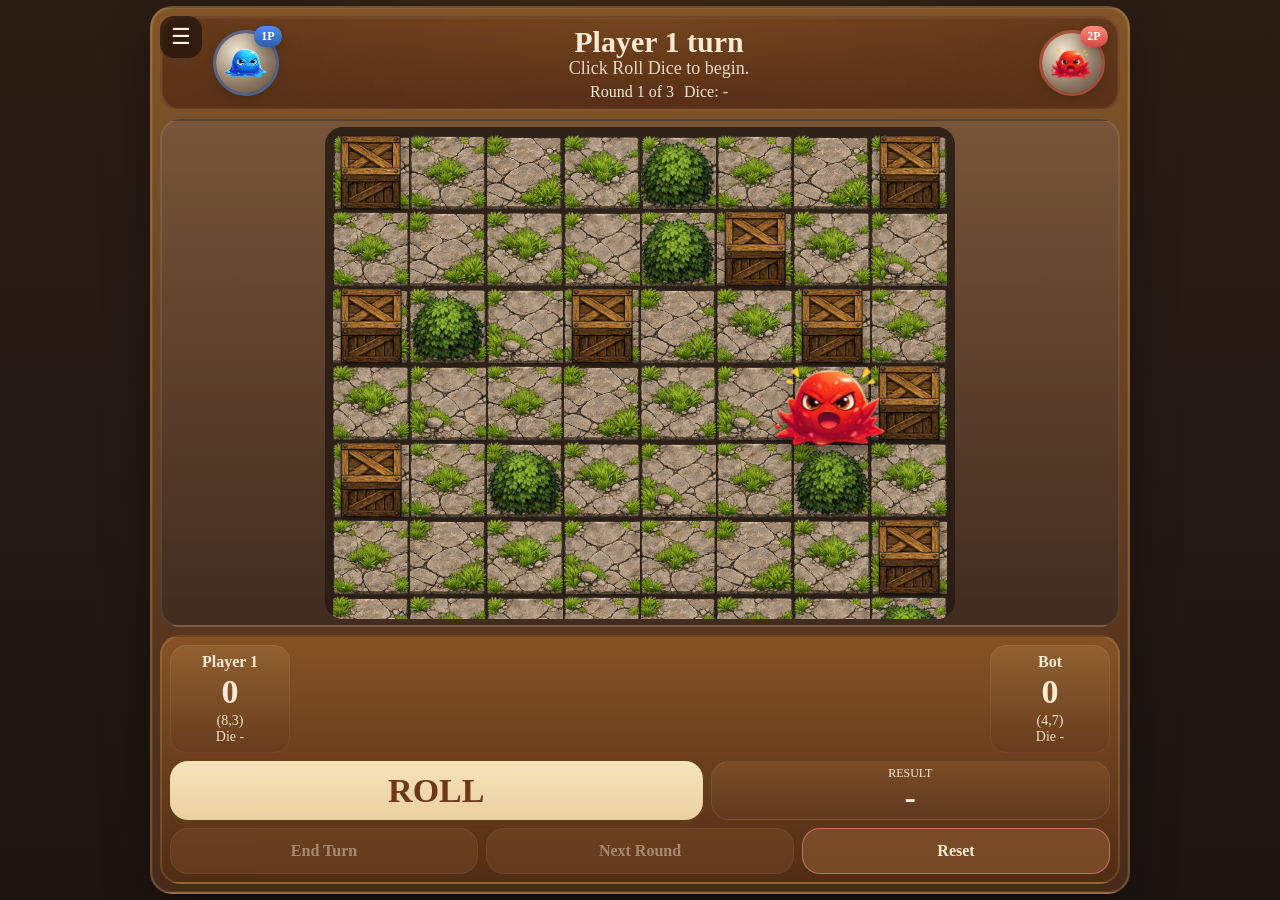
<file: index.html>
<!DOCTYPE html>
<html lang="en">
<head>
  <meta charset="UTF-8" />
  <meta name="viewport" content="width=device-width, initial-scale=1.0" />
  <title>Dice Corner Duel</title>
  <link rel="stylesheet" href="style.css" />
</head>
<body>
  <div class="app-shell">
    <div class="game-frame">
      <button class="menu-fab" aria-label="Menu">☰</button>

      <header class="top-panel">
        <div class="avatar-side">
          <div class="avatar-ring blue">
            <div class="avatar-badge">1P</div>
            <div class="avatar-image" style="background-image:url('assets/blue-removebg-preview.png')"></div>
          </div>
        </div>

        <div class="center-status">
          <div id="turnText" class="turn-text">Player 1 turn</div>
          <div id="phaseText" class="phase-text">Click Roll Dice to begin.</div>
          <div class="meta-line">
            <span id="roundText">Round 1 of 3</span>
            <span id="diceText">Dice: -</span>
          </div>
        </div>

        <div class="avatar-side">
          <div class="avatar-ring red">
            <div class="avatar-badge red-badge">2P</div>
            <div class="avatar-image" style="background-image:url('assets/red-removebg-preview.png')"></div>
          </div>
        </div>
      </header>

      <section class="board-shell">
        <div id="board" class="board"></div>
      </section>

      <section class="bottom-panel">
        <div class="score-strip">
          <div class="score-card">
            <div class="score-title">Player 1</div>
            <div id="p1Score" class="score-value">0</div>
            <div id="p1Pos" class="score-meta">(1,1)</div>
            <div id="p1Dice" class="score-meta">Die -</div>
          </div>

          <div class="score-card score-card-right">
            <div class="score-title">Bot</div>
            <div id="p2Score" class="score-value">0</div>
            <div id="p2Pos" class="score-meta">(8,8)</div>
            <div id="p2Dice" class="score-meta">Die -</div>
          </div>
        </div>

        <div class="controls">
          <button id="rollBtn" class="btn btn-roll">ROLL</button>
          <div class="result-card">
            <div class="result-label">RESULT</div>
            <div id="resultValue" class="result-value">-</div>
          </div>
        </div>

        <div class="controls controls-bottom">
          <button id="endTurnBtn" class="btn btn-secondary">End Turn</button>
          <button id="newRoundBtn" class="btn btn-secondary">Next Round</button>
          <button id="resetMatchBtn" class="btn btn-secondary danger">Reset</button>
        </div>
      </section>
    </div>
  </div>

  <div id="resultPopup" class="popup-backdrop hidden">
    <div class="popup-card">
      <div id="resultPopupText" class="popup-title">YOU WIN</div>
      <div id="resultPopupSubtext" class="popup-subtitle">Tap Next Round to continue.</div>
      <button id="resultNextBtn" class="btn btn-roll popup-btn">Next Round</button>
    </div>
  </div>

  <script src="game.js"></script>
</body>
</html>
</file>
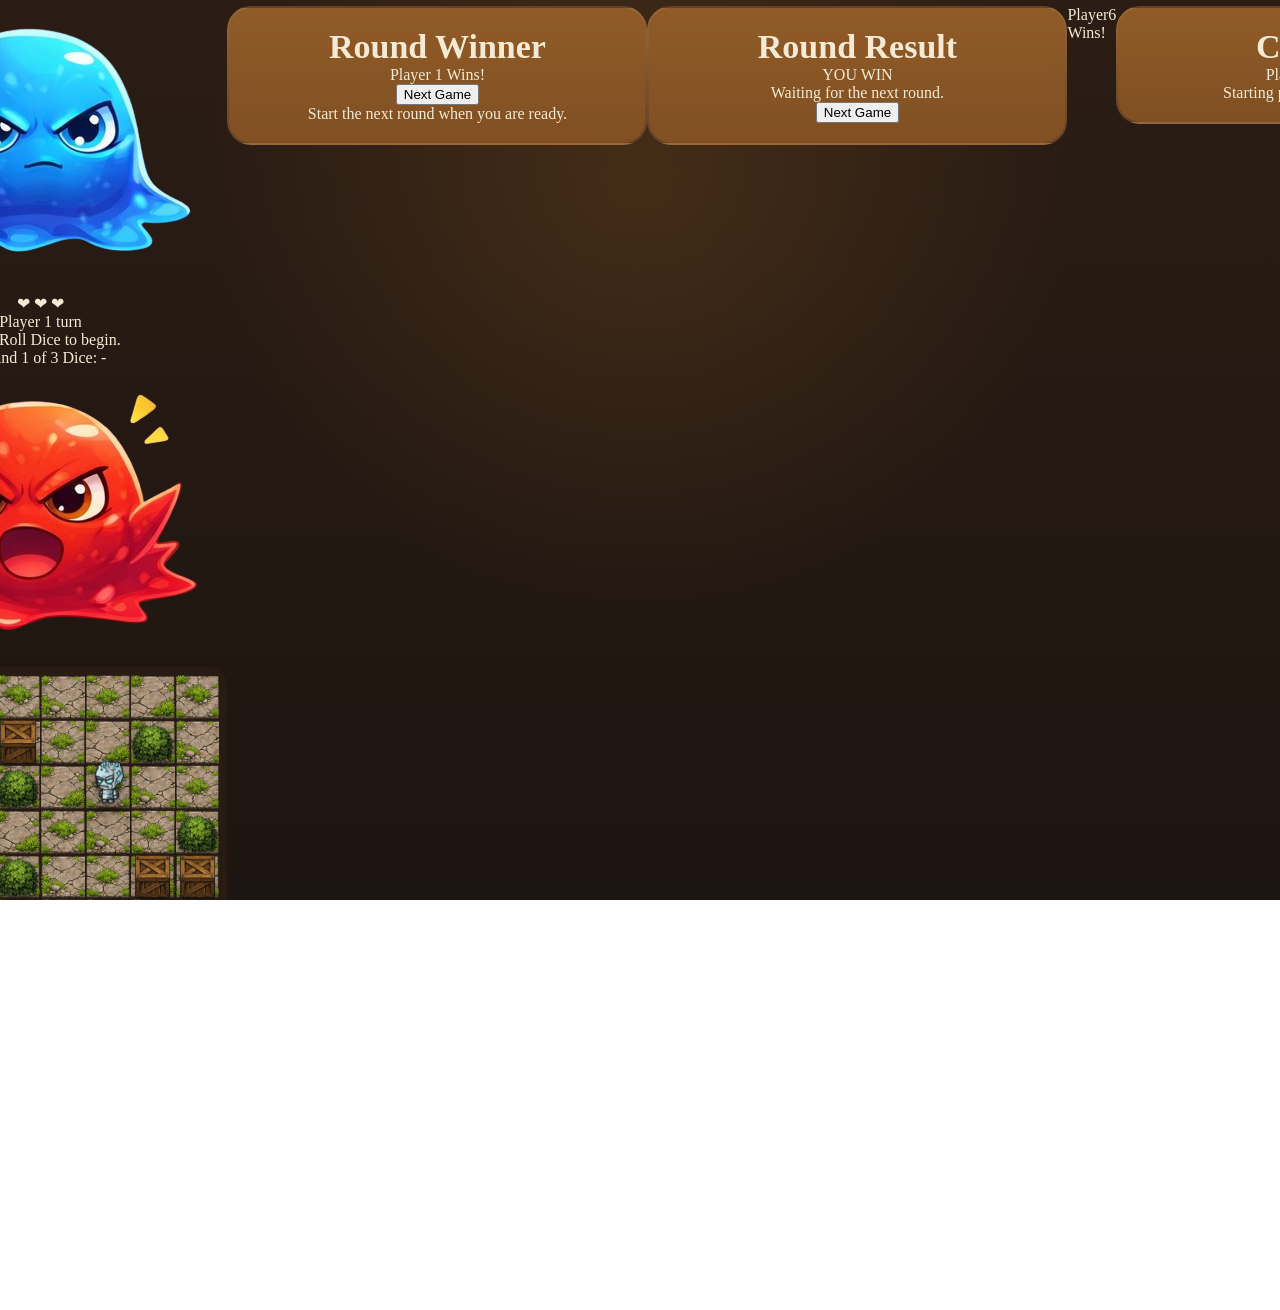
<file: mobile_index.html>
<!DOCTYPE html>
<html lang="en">
<head>
  <meta charset="UTF-8" />
  <meta name="viewport" content="width=device-width, initial-scale=1.0, viewport-fit=cover" />
  <title>Dice Corner Duel</title>
  <link rel="stylesheet" href="./style.css" />
</head>
<body>
  <button id="menuToggle" class="menu-toggle floating-menu" aria-label="Open menu">☰</button>

  <div id="drawerOverlay" class="drawer-overlay"></div>

  <aside id="sideDrawer" class="side-drawer">
    <div class="drawer-header">
      <div class="drawer-title">Game Menu</div>
      <button id="closeDrawer" class="drawer-close">✕</button>
    </div>

    <div class="drawer-section">
      <div class="section-title">Rules</div>
      <div class="help">
        Rules in this prototype:<br>
        • You are Player 1. Player 2 is controlled by the bot.<br>
        • Move 1 tile per click until your rolled moves run out.<br>
        • No diagonal movement.<br>
        • You cannot move onto the other player’s tile or wall tiles.<br>
        • A player is trapped if they have no legal adjacent tile to move to on their turn.<br>
        • If you end your turn orthogonally adjacent to the opponent, you win the round.<br>
        • First to 2 round wins takes the match.<br>
        • You can also move using Arrow Keys.
      </div>
    </div>

    <div class="drawer-section">
      <div class="section-title">Action Log</div>
      <div id="log" class="log"></div>
    </div>

    <div class="drawer-section compact-room">
      <div class="section-title">Room</div>
      <div id="roomStatusText" class="status-chip">Room: -</div>
    </div>
  </aside>

  <div class="mobile-shell">
    <div class="phone-frame">
      <div class="phone-notch"></div>

      <main class="game-screen">
        <header class="top-bar wood-panel">
          <div class="portrait-side left-side">
            <div class="portrait-frame blue-ring">
              <img src="./assets/blue-removebg-preview.png" alt="Player 1 portrait" class="portrait-image" onerror="this.style.display='none'">
            </div>
            <div class="badge badge-blue">1P</div>
          </div>

          <div class="center-status">
            <div class="heart-row" aria-hidden="true">
              <span class="heart">❤</span>
              <span class="heart">❤</span>
              <span class="heart">❤</span>
            </div>
            <div id="turnText" class="turn-main">Player 1 turn</div>
            <div id="phaseText" class="phase-sub">Click Roll Dice to begin.</div>
            <div class="meta-row">
              <span id="roundText">Round 1 of 3</span>
              <span id="diceText">Dice: -</span>
            </div>
          </div>

          <div class="portrait-side right-side">
            <div class="portrait-frame red-ring">
              <img src="./assets/red-removebg-preview.png" alt="Player 2 portrait" class="portrait-image" onerror="this.style.display='none'">
            </div>
            <div class="badge badge-red">2P</div>
          </div>
        </header>

        <section class="arena-shell">
          <div class="arena-frame">
            <div id="board" class="board"></div>
          </div>

          <div class="side-stats left-stats wood-mini">
            <div class="stat-label" id="p1Name">Player 1</div>
            <div class="stat-value" id="p1Score">0</div>
            <div class="stat-sub" id="p1Pos">(1,1)</div>
            <div class="stat-dice">Die <span id="p1Dice">-</span></div>
          </div>

          <div class="side-stats right-stats wood-mini">
            <div class="stat-label" id="p2Name">Bot</div>
            <div class="stat-value" id="p2Score">0</div>
            <div class="stat-sub" id="p2Pos">(8,8)</div>
            <div class="stat-dice">Die <span id="p2Dice">-</span></div>
          </div>
        </section>

        <footer class="bottom-panel wood-panel">
          <div class="roll-section">
            <button id="rollBtn" class="roll-button">ROLL</button>
            <div class="dice-readout">
              <div class="mini-die" aria-hidden="true">⚀</div>
              <div class="dice-number-wrap">
                <div class="dice-number-label">Result</div>
                <div class="dice-number" id="mobileDiceValue">-</div>
              </div>
            </div>
          </div>

          <div class="bottom-actions-inline">
            <button id="endTurnBtn" class="secondary action-small" disabled>End Turn</button>
            <button id="newRoundBtn" class="ghost action-small" disabled>Next Round</button>
            <button id="resetMatchBtn" class="ghost action-small danger-outline">Reset</button>
          </div>
        </footer>
      </main>
    </div>
  </div>

  <div id="winnerPopup" class="popup-overlay">
    <div class="popup-card">
      <div class="popup-title">Round Winner</div>
      <div id="winnerPopupText" class="popup-value">Player 1 Wins!</div>
      <div class="popup-actions">
        <button id="nextRoundPopupBtn" class="secondary">Next Game</button>
      </div>
      <div class="popup-subtext">Start the next round when you are ready.</div>
    </div>
  </div>

  <div id="resultPopup" class="popup-overlay">
    <div class="popup-card">
      <div class="popup-title">Round Result</div>
      <div id="resultPopupText" class="popup-value">YOU WIN</div>
      <div id="resultPopupSubtext" class="popup-subtext">Waiting for the next round.</div>
      <div class="popup-actions">
        <button id="resultNextBtn" class="secondary">Next Game</button>
      </div>
    </div>
  </div>

  <div id="winBubble">Player Wins!</div>
  <div id="dicePopBubble">6</div>

  <div id="coinTossPopup" class="popup-overlay">
    <div class="popup-card">
      <div class="popup-title">Coin Toss</div>
      <div id="coinTossText" class="popup-value">Player 1 goes first!</div>
      <div class="popup-subtext">Starting player has been chosen.</div>
    </div>
  </div>

  <script type="module" src="./game.js"></script>
  <script>
    const syncMobileDice = () => {
      const diceText = document.getElementById('diceText');
      const mobileDiceValue = document.getElementById('mobileDiceValue');
      if (!diceText || !mobileDiceValue) return;
      const match = diceText.textContent.match(/Dice:\s*([^|]+)/i);
      mobileDiceValue.textContent = match ? match[1].trim() : '-';
    };

    const obs = new MutationObserver(syncMobileDice);
    window.addEventListener('DOMContentLoaded', () => {
      const diceText = document.getElementById('diceText');
      if (diceText) obs.observe(diceText, { childList: true, characterData: true, subtree: true });
      syncMobileDice();
    });
  </script>
</body>
</html>
</file>
<file: style.css>
* { box-sizing: border-box; }

html, body {
  margin: 0;
  height: 100%;
  overflow: hidden;
  background:
    radial-gradient(circle at 50% 20%, rgba(140, 90, 35, 0.28), transparent 45%),
    linear-gradient(180deg, #2b1d14 0%, #1d1511 100%);
  color: #f6ead4;
  font-family: Georgia, "Times New Roman", serif;
}

body {
  display: flex;
  justify-content: center;
  align-items: stretch;
  padding: 6px;
}

.app-shell {
  width: min(100%, 980px);
  height: calc(100dvh - 12px);
}

.game-frame {
  position: relative;
  height: 100%;
  display: grid;
  grid-template-rows: auto minmax(0, 1fr) auto;
  gap: 8px;
  background: linear-gradient(180deg, rgba(136, 90, 42, 0.92), rgba(74, 44, 26, 0.94));
  border: 2px solid rgba(232, 184, 122, 0.25);
  border-radius: 22px;
  box-shadow: 0 18px 45px rgba(0, 0, 0, 0.35), inset 0 0 0 1px rgba(255, 255, 255, 0.06);
  overflow: hidden;
  padding: 8px;
}

.menu-fab {
  position: absolute;
  left: 8px;
  top: 8px;
  width: 42px;
  height: 42px;
  border-radius: 14px;
  border: none;
  background: rgba(25, 14, 9, 0.66);
  color: #fff3df;
  font-size: 22px;
  z-index: 10;
}

.top-panel {
  min-height: 88px;
  background:
    radial-gradient(circle at 50% 50%, rgba(79, 39, 17, 0.4), rgba(89, 49, 23, 0.82)),
    linear-gradient(180deg, rgba(145, 92, 40, 0.92), rgba(88, 49, 24, 0.95));
  border-radius: 20px;
  border: 2px solid rgba(230, 179, 118, 0.18);
  display: grid;
  grid-template-columns: 72px 1fr 72px;
  align-items: center;
  padding: 8px 10px 8px 48px;
  gap: 8px;
  box-shadow: inset 0 0 0 1px rgba(255, 255, 255, 0.05);
}

.avatar-side {
  display: flex;
  justify-content: center;
  align-items: center;
}

.avatar-ring {
  width: 60px;
  height: 60px;
  border-radius: 50%;
  position: relative;
  display: grid;
  place-items: center;
  background: radial-gradient(circle at 35% 30%, #f2e6d0, #8f7b66 58%, #564537 100%);
  box-shadow: 0 4px 12px rgba(0, 0, 0, 0.24);
}

.avatar-ring.blue { outline: 3px solid rgba(85, 142, 233, 0.55); }
.avatar-ring.red { outline: 3px solid rgba(230, 102, 88, 0.55); }

.avatar-badge {
  position: absolute;
  top: -7px;
  right: -6px;
  min-width: 28px;
  padding: 3px 6px;
  border-radius: 12px;
  font-size: 12px;
  font-weight: 700;
  text-align: center;
  background: linear-gradient(180deg, #4d8ef0, #2d5ca8);
  color: white;
  box-shadow: 0 4px 10px rgba(0, 0, 0, 0.24);
  z-index: 2;
}

.red-badge { background: linear-gradient(180deg, #ff8a7d, #d14a42); }

.avatar-image {
  width: 46px;
  height: 46px;
  background-position: center;
  background-repeat: no-repeat;
  background-size: contain;
}

.center-status {
  text-align: center;
  padding: 0 4px;
}

.turn-text {
  font-size: clamp(20px, 3vw, 30px);
  font-weight: 700;
  line-height: 1.05;
}

.phase-text {
  font-size: clamp(12px, 1.8vw, 18px);
  color: #efe2c8;
  opacity: 0.95;
}

.meta-line {
  display: flex;
  justify-content: center;
  gap: 10px;
  margin-top: 4px;
  font-size: clamp(11px, 1.7vw, 16px);
}

.board-shell {
  min-height: 0;
  padding: 6px;
  border-radius: 20px;
  background: linear-gradient(180deg, rgba(120, 86, 61, 0.8), rgba(62, 43, 31, 0.9));
  border: 2px solid rgba(255, 255, 255, 0.08);
  display: flex;
  align-items: center;
  justify-content: center;
  overflow: hidden;
}

.board {
  width: min(100%, calc((100dvh - 270px) * 1));
  max-height: 100%;
  aspect-ratio: 1 / 1;
  display: grid;
  grid-template-columns: repeat(8, 1fr);
  grid-template-rows: repeat(8, 1fr);
  gap: 1px;
  background: rgba(40, 28, 20, 0.88);
  border-radius: 18px;
  padding: 8px;
  overflow: hidden;
  position: relative;
}

.cell {
  position: relative;
  width: 100%;
  aspect-ratio: 1 / 1;
  border: none;
  margin: 0;
  padding: 0;
  overflow: visible;
  background: transparent;
}

.layer {
  position: absolute;
  inset: 0;
  background-position: center;
  background-size: cover;
  background-repeat: no-repeat;
}

.layer.ground { z-index: 1; }

.layer.block {
  z-index: 4;
  pointer-events: none;
  inset: 0;
}

.layer.block.bush {
  position: absolute;

  left: 50%;
  bottom: 0;
  top: auto;

  width: 100%;
  height: 100%;

  transform: translateX(-50%);

  background-position: bottom center;
  background-size: contain;
  background-repeat: no-repeat;

  filter: drop-shadow(0 2px 3px rgba(0,0,0,0.22));
}

.layer.block.crate {
  position: absolute;

  left: 50%;
  bottom: 0;
  top: auto;

  width: 100%;
  height: 100%;

  transform: translateX(-50%);

  background-position: bottom center;
  background-size: contain;
  background-repeat: no-repeat;

  filter: drop-shadow(0 2px 3px rgba(0,0,0,0.25));
}

.layer.block.crate.crate-single {
  --block-scale: 1;
  --block-y: 0px;
}
.layer.block.crate.crate-top {
  --block-scale: 1;
  --block-y: 0px;
}
.layer.block.crate.crate-middle {
  --block-scale: 1;
  --block-y: 0px;
}
.layer.block.crate.crate-bottom {
  --block-scale: 1;
  --block-y: 0px;
}



.layer.fx.valid {
  z-index: 2;
  box-shadow: inset 0 0 0 2px rgba(254, 241, 169, 0.95);
}

.layer.fx.selected {
  z-index: 4;
  box-shadow: inset 0 0 0 3px rgba(112, 182, 255, 0.98);
}

.layer.fx.path {
  z-index: 2;
  background: radial-gradient(
    circle at center,
    rgba(120, 206, 255, 0.55) 0 28%,
    rgba(120, 206, 255, 0.18) 29%,
    rgba(120, 206, 255, 0) 60%
  );
}

.layer.actor {
  z-index: 5;
  background-size: contain;
  background-repeat: no-repeat;
  background-position: center bottom;
  transform: scale(1.65) translateY(8%);
  transform-origin: center bottom;
  will-change: transform, filter;
  filter: drop-shadow(0 4px 3px rgba(0, 0, 0, 0.30))
          drop-shadow(0 10px 10px rgba(0, 0, 0, 0.18));
  pointer-events: none;
}

.layer.actor::after {
  content: "";
  position: absolute;
  left: 20%;
  right: 20%;
  bottom: 2%;
  height: 12%;
  border-radius: 50%;
  background: radial-gradient(ellipse at center, rgba(0, 0, 0, 0.22), rgba(0, 0, 0, 0));
  z-index: -1;
}

.bottom-panel {
  border-radius: 20px;
  background: linear-gradient(180deg, rgba(135, 84, 37, 0.95), rgba(81, 45, 21, 0.96));
  border: 2px solid rgba(230, 179, 118, 0.18);
  padding: 8px;
  display: grid;
  gap: 8px;
}

.score-strip {
  display: flex;
  justify-content: space-between;
  gap: 8px;
}

.score-card {
  width: 120px;
  border-radius: 16px;
  padding: 8px;
  background: linear-gradient(180deg, rgba(146, 98, 49, 0.96), rgba(102, 58, 28, 0.96));
  box-shadow: inset 0 0 0 1px rgba(255, 255, 255, 0.06);
  text-align: center;
}

.score-card-right { margin-left: auto; }

.score-title {
  font-size: 16px;
  font-weight: 700;
}

.score-value {
  font-size: 34px;
  line-height: 1;
  font-weight: 700;
  margin: 4px 0;
}

.score-meta {
  font-size: 14px;
  line-height: 1.15;
  color: #f0e2c6;
}

.controls {
  display: grid;
  grid-template-columns: 1.2fr 0.9fr;
  gap: 8px;
}

.controls-bottom {
  grid-template-columns: 1fr 1fr 1fr;
}

.btn {
  border: none;
  border-radius: 18px;
  min-height: 58px;
  font-family: inherit;
  font-weight: 700;
  cursor: pointer;
  transition: transform 0.12s ease, opacity 0.12s ease;
}

.btn:active { transform: scale(0.985); }
.btn:disabled { opacity: 0.48; cursor: not-allowed; }

.btn-roll {
  background: linear-gradient(180deg, #f6e4bb, #ead09f);
  color: #6c3818;
  font-size: clamp(22px, 4vw, 34px);
  box-shadow: 0 6px 0 rgba(104, 65, 31, 0.28);
}

.btn-secondary {
  min-height: 46px;
  background: rgba(126, 79, 40, 0.86);
  color: #f7ebd7;
  font-size: 16px;
  border: 1px solid rgba(255, 255, 255, 0.12);
}

.btn-secondary.danger { border-color: rgba(255, 142, 142, 0.55); }

.result-card {
  min-height: 58px;
  border-radius: 18px;
  background: linear-gradient(180deg, rgba(126, 79, 40, 0.86), rgba(95, 58, 31, 0.9));
  display: grid;
  place-items: center;
  border: 1px solid rgba(255, 255, 255, 0.08);
}

.result-label {
  font-size: 12px;
  margin-top: 4px;
}

.result-value {
  font-size: 34px;
  line-height: 1;
  font-weight: 700;
  margin-bottom: 4px;
}

.popup-backdrop {
  position: fixed;
  inset: 0;
  background: rgba(8, 7, 8, 0.55);
  display: grid;
  place-items: center;
  padding: 20px;
  z-index: 30;
}

.popup-backdrop.hidden { display: none; }

.popup-card {
  width: min(90vw, 420px);
  border-radius: 24px;
  background: linear-gradient(180deg, rgba(145, 92, 40, 0.98), rgba(88, 49, 24, 0.98));
  padding: 20px;
  text-align: center;
  border: 2px solid rgba(255, 255, 255, 0.08);
}

.popup-title {
  font-size: 34px;
  font-weight: 700;
}

.popup-subtitle {
  margin-top: 8px;
  font-size: 18px;
}

.popup-btn {
  width: 100%;
  margin-top: 16px;
}

@media (max-height: 760px) {
  .app-shell { height: calc(100dvh - 8px); }
  body { padding: 4px; }
  .game-frame { padding: 6px; gap: 6px; }
  .top-panel {
    min-height: 74px;
    padding: 6px 8px 6px 42px;
    grid-template-columns: 58px 1fr 58px;
  }
  .avatar-ring { width: 48px; height: 48px; }
  .avatar-image { width: 36px; height: 36px; }
  .turn-text { font-size: clamp(18px, 2.8vw, 24px); }
  .phase-text { font-size: clamp(11px, 1.6vw, 15px); }
  .score-card { width: 106px; padding: 6px; }
  .score-title { font-size: 14px; }
  .score-value { font-size: 28px; }
  .score-meta { font-size: 12px; }
  .btn { min-height: 50px; }
  .btn-secondary { min-height: 40px; font-size: 14px; }
  .result-card { min-height: 50px; }
  .result-value { font-size: 28px; }
  .board { width: min(100%, calc((100dvh - 225px) * 1)); }
}


.layer.block.crate::before,
.layer.block.crate::after,
.layer.block.bush::before,
.layer.block.bush::after {
  display: none !important;
}



/* POPUP: transparent background layer + fade-in animation */
.popup-backdrop {
  background: rgba(8, 7, 8, 0.18) !important;
  backdrop-filter: blur(3px);
  animation: popupBackdropFadeIn 220ms ease-out;
}

.popup-backdrop.hidden {
  display: none;
}

.popup-card {
  position: relative;
  overflow: hidden;
  animation: popupCardFadeIn 260ms ease-out;
}

.popup-card::before {
  content: "";
  position: absolute;
  inset: 0;
  background: rgba(145, 92, 40, 0.72);
  z-index: 0;
}

.popup-card > * {
  position: relative;
  z-index: 1;
}

@keyframes popupBackdropFadeIn {
  from { opacity: 0; }
  to { opacity: 1; }
}

@keyframes popupCardFadeIn {
  from {
    opacity: 0;
    transform: translateY(14px) scale(0.96);
  }
  to {
    opacity: 1;
    transform: translateY(0) scale(1);
  }
}
</file>
